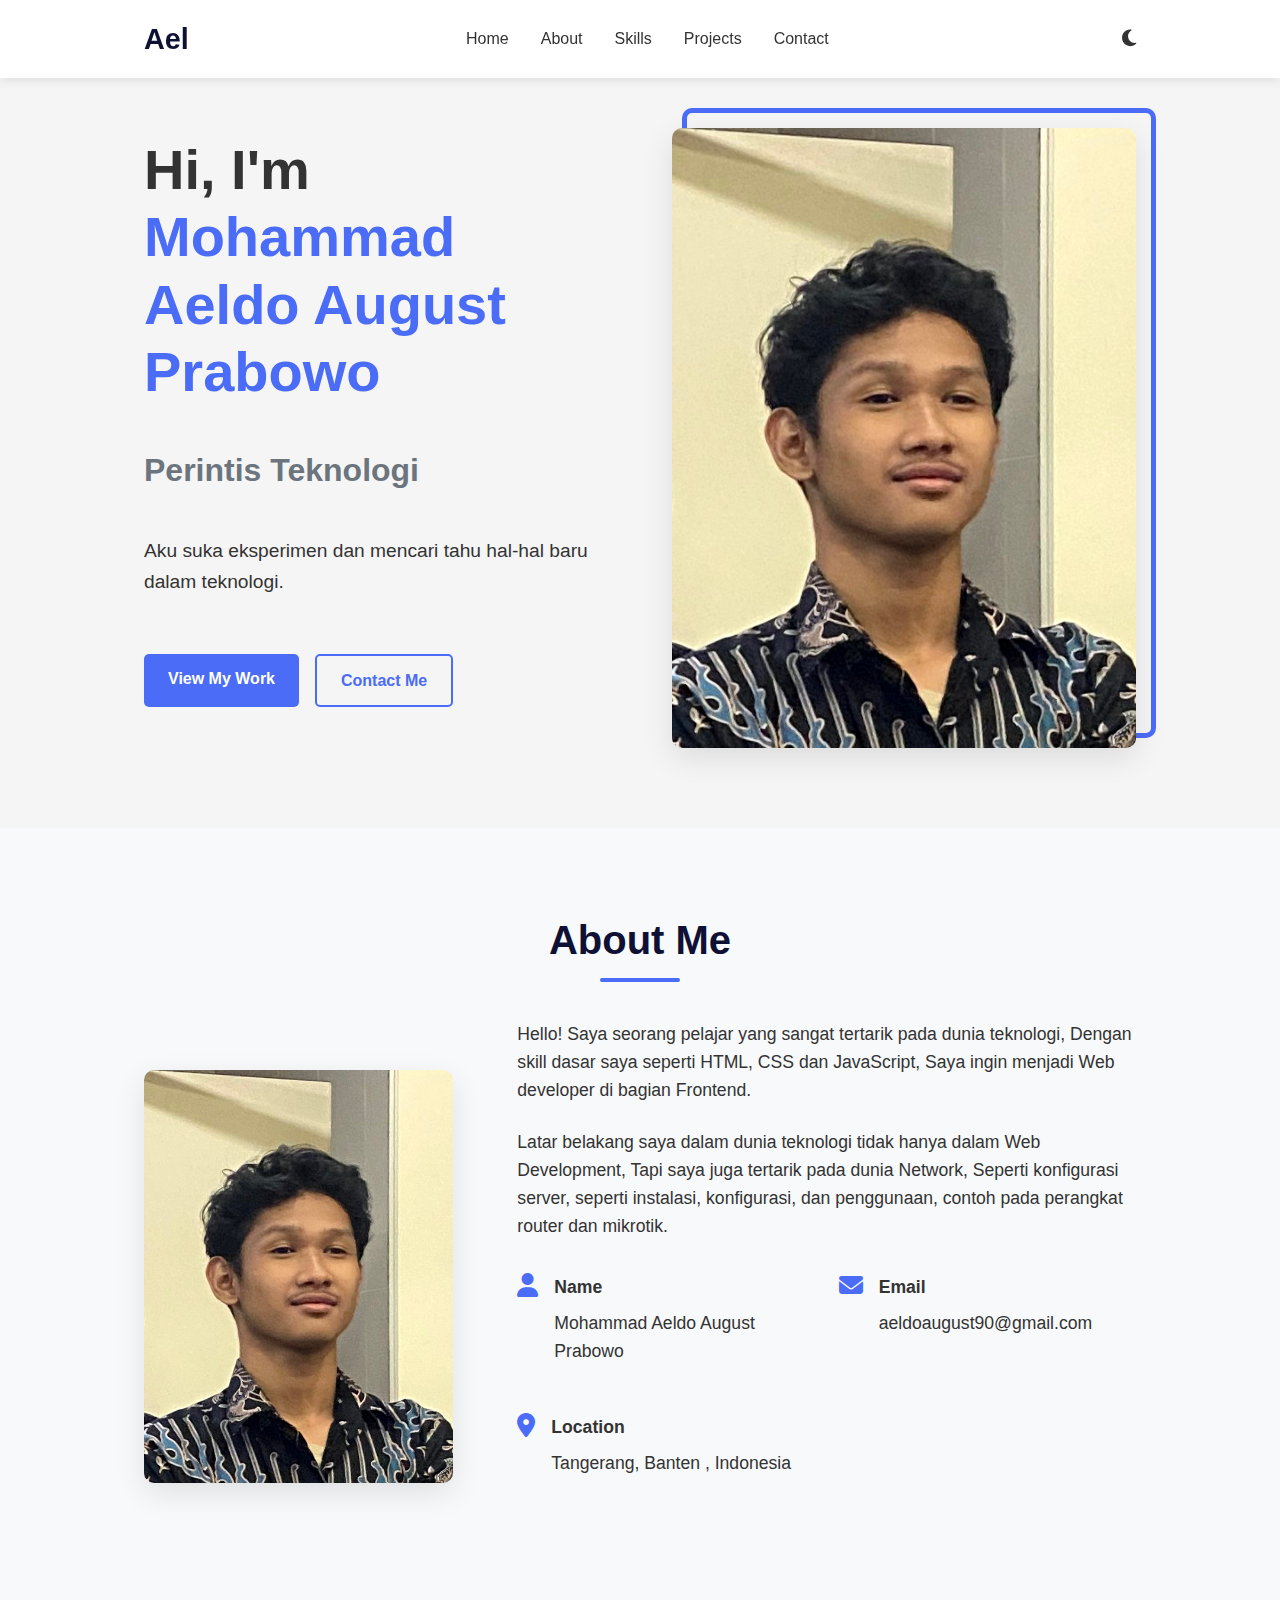
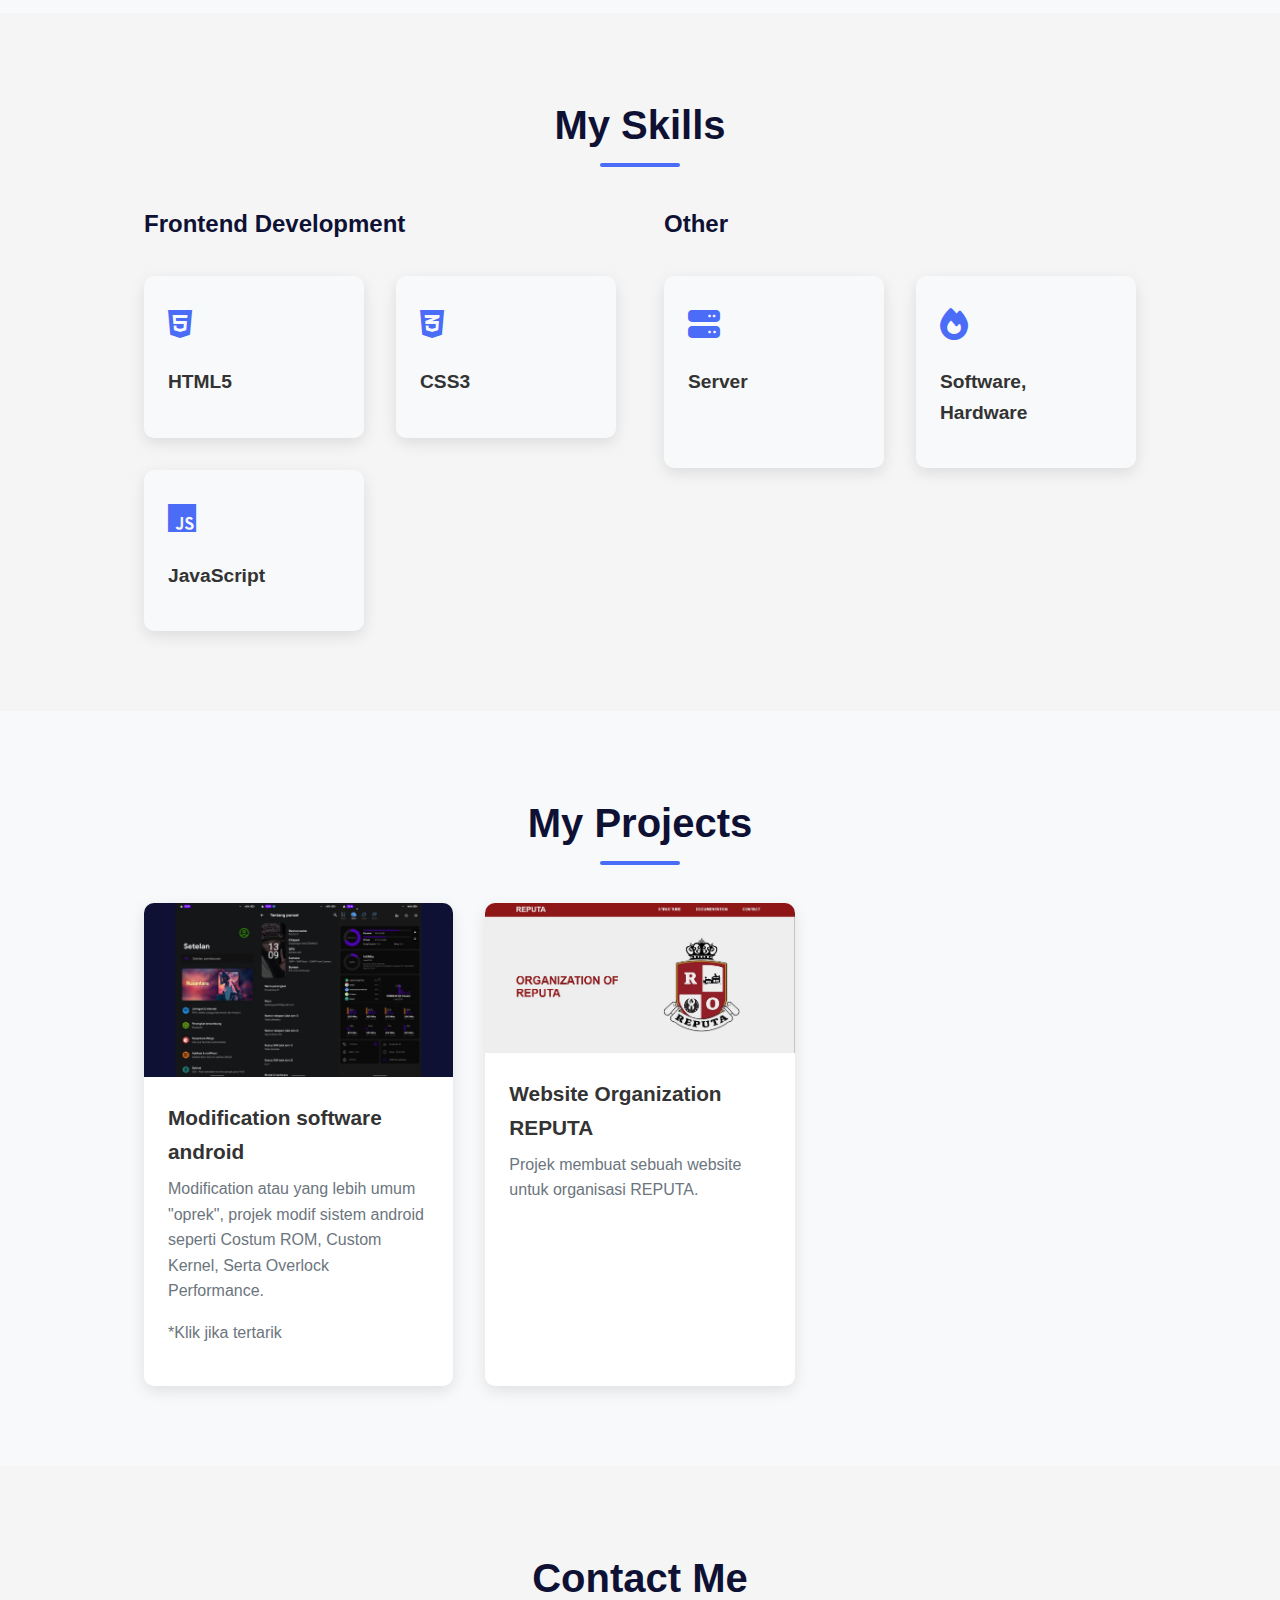
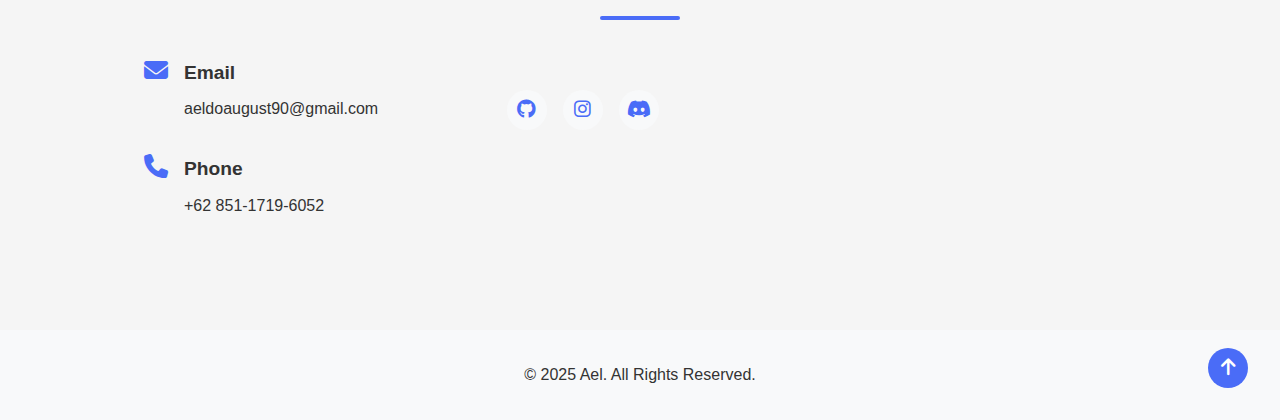
<file: index.html>
<!DOCTYPE html>
<html lang="en">

<head>
  <meta charset="UTF-8">
  <meta name="viewport" content="width=device-width, initial-scale=1.0">
  <title>My Portfolio</title>
  <link rel="stylesheet" href="styles.css">
  <link rel="stylesheet" href="https://cdnjs.cloudflare.com/ajax/libs/font-awesome/6.4.0/css/all.min.css">
</head>

<body>
  <header>
    <div class="container">
      <nav>
        <div class="logo">Ael</div>
        <ul class="nav-links">
          <li><a href="#home">Home</a></li>
          <li><a href="#about">About</a></li>
          <li><a href="#skills">Skills</a></li>
          <li><a href="#projects">Projects</a></li>
          <li><a href="#contact">Contact</a></li>
        </ul>
        <div class="theme-toggle">
          <i class="fas fa-moon"></i>
        </div>
        <div class="hamburger">
          <div class="line"></div>
          <div class="line"></div>
          <div class="line"></div>
        </div>
      </nav>
    </div>
  </header>

  <section id="home" class="hero">
    <div class="container">
      <div class="hero-content">
        <h1>Hi, I'm <span class="highlight">Mohammad Aeldo August Prabowo</span></h1>
        <h2>Perintis Teknologi</h2>
        <p>Aku suka eksperimen dan mencari tahu hal-hal baru dalam teknologi.</p>
        <div class="cta-buttons">
          <a href="#projects" class="btn primary-btn">View My Work</a>
          <a href="#contact" class="btn secondary-btn">Contact Me</a>
        </div>
        <!--         <div class="social-icons">
          <a href="#" target="_blank"><i class="fab fa-github"></i></a>
          <a href="#" target="_blank"><i class="fab fa-linkedin"></i></a>
          <a href="#" target="_blank"><i class="fab fa-twitter"></i></a>
        </div> -->
      </div>
      <div class="hero-image">
        <img src="IMG_0895~3.jpg" alt="Profile Image">
      </div>
    </div>
  </section>

  <section id="about" class="about">
    <div class="container">
      <h2 class="section-title">About Me</h2>
      <div class="about-content">
        <div class="about-image">
          <img src="IMG_0895~3.jpg" alt="About Me">
        </div>
        <div class="about-text">
          <p>Hello! Saya seorang pelajar yang sangat tertarik pada dunia teknologi, Dengan skill dasar saya seperti
            HTML, CSS dan JavaScript, Saya ingin menjadi Web developer di bagian Frontend.</p>
          <p>Latar belakang saya dalam dunia teknologi tidak hanya dalam Web Development, Tapi saya juga tertarik pada
            dunia Network, Seperti konfigurasi server, seperti instalasi, konfigurasi, dan penggunaan, contoh pada
            perangkat router dan mikrotik.</p>
          <div class="about-details">
            <div class="detail">
              <i class="fas fa-user"></i>
              <div>
                <h3>Name</h3>
                <p>Mohammad Aeldo August Prabowo</p>
              </div>
            </div>
            <div class="detail">
              <i class="fas fa-envelope"></i>
              <div>
                <h3>Email</h3>
                <p>aeldoaugust90@gmail.com</p>
              </div>
            </div>
            <div class="detail">
              <i class="fas fa-map-marker-alt"></i>
              <div>
                <h3>Location</h3>
                <p>Tangerang, Banten , Indonesia</p>
              </div>
            </div>
            <!--      <div class="detail">
              <i class="fas fa-graduation-cap"></i>
              <div>
                <h3>Education</h3>
                <p>Your Degree, University</p>
              </div>
            </div> -->
          </div>
          <!--           <a href="#" class="btn primary-btn">Download Resume</a> -->
        </div>
      </div>
    </div>
  </section>

  <section id="skills" class="skills">
    <div class="container">
      <h2 class="section-title">My Skills</h2>
      <div class="skills-content">
        <div class="skill-category">
          <h3>Frontend Development</h3>
          <div class="skills-grid">
            <div class="skill-item">
              <div class="skill-icon"><i class="fab fa-html5"></i></div>
              <h4>HTML5</h4>
            </div>
            <div class="skill-item">
              <div class="skill-icon"><i class="fab fa-css3-alt"></i></div>
              <h4>CSS3</h4>
            </div>
            <div class="skill-item">
              <div class="skill-icon"><i class="fab fa-js"></i></div>
              <h4>JavaScript</h4>
            </div>

          </div>
        </div>
        <div class="skill-category">
          <h3>Other</h3>
          <div class="skills-grid">
            <!--        <div class="skill-item">
              <div class="skill-icon"><i class="fab fa-node-js"></i></div>
              <h4>Node.js</h4>
            </div>
             -->
            <!--        <div class="skill-item">
              <div class="skill-icon"><i class="fas fa-database"></i></div>
              <h4></h4>
            </div>
              -->
            <div class="skill-item">
              <div class="skill-icon"><i class="fas fa-server"></i></div>
              <h4>Server</h4>
            </div>
            <div class="skill-item">
              <div class="skill-icon"><i class="fas fa-fire"></i></div>
              <h4>Software, Hardware</h4>
            </div>
          </div>
        </div>
      </div>
    </div>
  </section>

  <section id="projects" class="projects">
    <div class="container">
      <h2 class="section-title">My Projects</h2>
      <!--   <div class="project-filters">
        <button class="filter-btn active" data-filter="all">All</button>
        <button class="filter-btn" data-filter="web">Web</button>
        <button class="filter-btn" data-filter="app">App</button>
        <button class="filter-btn" data-filter="design">Design</button>
      </div>
       -->
      <div class="projects-grid">
        <div class="project-card" data-category="web">
          <div class="project-image">
            <img src="projek2n.jpg" alt="Project 1">
            <div class="project-overlay">
              <div class="project-links">
                <a href="404.html" target="_blank"><i class="fas fa-link"></i></a>
                <a href="404.html" target="_blank"><i class="fab fa-github"></i></a>
              </div>
            </div>
          </div>
          <div class="project-info">
            <h3>Modification software android</h3>
            <p>Modification atau yang lebih umum "oprek", projek modif sistem android seperti Costum ROM, Custom Kernel,
              Serta Overlock Performance.</p>
            <p>*Klik jika tertarik</p>
          </div>
        </div>
        <div class="project-card" data-category="app">
          <div class="project-image">
            <img src="projek2.jpg" alt="Project 2">
            <div class="project-overlay">
              <div class="project-links">
                <a href="404.html" target="_blank"><i class="fas fa-link"></i></a>
                <a href="404.html" target="_blank"><i class="fab fa-github"></i></a>
              </div>
            </div>
          </div>
          <div class="project-info">
            <h3>Website Organization REPUTA</h3>
            <p>Projek membuat sebuah website untuk organisasi REPUTA.</p>
          </div>
        </div>
        <!-- <div class="project-card" data-category="design">
          <div class="project-image">
            <img src="/placeholder.svg?height=250&width=400" alt="Project 3">
            <div class="project-overlay">
              <div class="project-links">
                <a href="#" target="_blank"><i class="fas fa-link"></i></a>
                <a href="#" target="_blank"><i class="fab fa-github"></i></a>
              </div>
            </div>
          </div>
          <div class="project-info">
            <h3>Portfolio Design</h3>
            <p>A modern portfolio design with smooth animations, responsive layout, and dark/light mode toggle.</p>
            <div class="project-tags">
              <span>HTML</span>
              <span>CSS</span>
              <span>JavaScript</span>
              <span>Figma</span>
            </div>
          </div>
        </div>
        <div class="project-card" data-category="web">
          <div class="project-image">
            <img src="/placeholder.svg?height=250&width=400" alt="Project 4">
            <div class="project-overlay">
              <div class="project-links">
                <a href="#" target="_blank"><i class="fas fa-link"></i></a>
                <a href="#" target="_blank"><i class="fab fa-github"></i></a>
              </div>
            </div>
          </div>
          <div class="project-info">
            <h3>Weather Dashboard</h3>
            <p>A weather dashboard that displays current weather and forecasts for multiple locations using a weather API.</p>
            <div class="project-tags">
              <span>HTML</span>
              <span>CSS</span>
              <span>JavaScript</span>
              <span>API</span>
            </div>
          </div>
        </div> -->
      </div>
    </div>
  </section>

  <section id="contact" class="contact">
    <div class="container">
      <h2 class="section-title">Contact Me</h2>
      <div class="contact-content">
        <div class="contact-info">
          <div class="contact-item">
            <i class="fas fa-envelope"></i>
            <div>
              <h3>Email</h3>
              <p>aeldoaugust90@gmail.com</p>
            </div>
          </div>
          <div class="contact-item">
            <i class="fas fa-phone"></i>
            <div>
              <h3>Phone</h3>
              <p>+62 851-1719-6052</p>
            </div>
          </div>
          <!--           <div class="contact-item">
            <i class="fas fa-map-marker-alt"></i>
            <div>
              <h3>Location</h3>
              <p>Your City, Country</p>
            </div>
          </div> -->
        </div>

        <div class="social-links">
          <a href="404.html" target="_blank"><i class="fab fa-github"></i></a>
          <a href="https://www.instagram.com/evylaell/" target="_blank"><i class="fab fa-instagram"></i></a>
          <a href="404.html" target="_blank"><i class="fab fa-discord"></i></a>
        </div>
  </section>

  <footer>
    <div class="container">
      <p>&copy; 2025 Ael. All Rights Reserved.</p>
      <div class="back-to-top">
        <a href="#home"><i class="fas fa-arrow-up"></i></a>
      </div>
    </div>
  </footer>

  <script src="script.js"></script>
</body>

</html>
</file>
<file: styles.css>
/* Base Styles */
:root {
  --primary-color: #4a6cf7;
  --secondary-color: #6c757d;
  --dark-color: #0e1133;
  --light-color: #f8f9fa;
  --success-color: #28a745;
  --danger-color: #dc3545;
  --body-color: #f5f5f5;
  --text-color: #333;
  --border-color: #e9ecef;
  --shadow-color: rgba(0, 0, 0, 0.1);
  --transition: all 0.3s ease;
  --container-width-lg: 80%;
  --container-width-md: 90%;
}

.dark {
  --primary-color: #6d8dff;
  --secondary-color: #adb5bd;
  --dark-color: #f8f9fa;
  --light-color: #121212;
  --body-color: #1a1a1a;
  --text-color: #f5f5f5;
  --border-color: #2d2d2d;
  --shadow-color: rgba(255, 255, 255, 0.05);
}

* {
  margin: 0;
  padding: 0;
  box-sizing: border-box;
}

html {
  scroll-behavior: smooth;
}

body {
  font-family: "Segoe UI", Tahoma, Geneva, Verdana, sans-serif;
  line-height: 1.6;
  color: var(--text-color);
  background-color: var(--body-color);
  transition: var(--transition);
}

a {
  text-decoration: none;
  color: var(--text-color);
  transition: var(--transition);
}

ul {
  list-style: none;
}

img {
  max-width: 100%;
  height: auto;
  display: block;
}

.container {
  width: var(--container-width-lg);
  max-width: 1200px;
  margin: 0 auto;
  padding: 0 1rem;
}

.section-title {
  font-size: 2.5rem;
  text-align: center;
  margin-bottom: 3rem;
  position: relative;
  color: var(--dark-color);
}

.dark .section-title {
  color: var(--dark-color);
}

.section-title::after {
  content: "";
  position: absolute;
  bottom: -10px;
  left: 50%;
  transform: translateX(-50%);
  width: 80px;
  height: 4px;
  background-color: var(--primary-color);
  border-radius: 2px;
}

.btn {
  display: inline-block;
  padding: 0.75rem 1.5rem;
  border-radius: 5px;
  font-weight: 600;
  cursor: pointer;
  transition: var(--transition);
  border: none;
}

.primary-btn {
  background-color: var(--primary-color);
  color: white;
}

.primary-btn:hover {
  background-color: #3a5bd9;
  transform: translateY(-3px);
  box-shadow: 0 10px 20px var(--shadow-color);
}

.secondary-btn {
  background-color: transparent;
  border: 2px solid var(--primary-color);
  color: var(--primary-color);
}

.secondary-btn:hover {
  background-color: var(--primary-color);
  color: white;
  transform: translateY(-3px);
  box-shadow: 0 10px 20px var(--shadow-color);
}

.highlight {
  color: var(--primary-color);
}

/* Header Styles */
header {
  position: fixed;
  top: 0;
  left: 0;
  width: 100%;
  z-index: 1000;
  background-color: rgba(255, 255, 255, 0.95);
  box-shadow: 0 2px 10px var(--shadow-color);
  transition: var(--transition);
}

.dark header {
  background-color: rgba(26, 26, 26, 0.95);
}

header.scrolled {
  padding: 0.5rem 0;
}

nav {
  display: flex;
  justify-content: space-between;
  align-items: center;
  padding: 1rem 0;
}

.logo {
  font-size: 1.8rem;
  font-weight: 700;
  color: var(--dark-color);
}

.dark .logo {
  color: var(--dark-color);
}

.nav-links {
  display: flex;
  gap: 2rem;
}

.nav-links a {
  font-weight: 500;
  position: relative;
}

.nav-links a::after {
  content: "";
  position: absolute;
  bottom: -5px;
  left: 0;
  width: 0;
  height: 2px;
  background-color: var(--primary-color);
  transition: var(--transition);
}

.nav-links a:hover::after,
.nav-links a.active::after {
  width: 100%;
}

.theme-toggle {
  cursor: pointer;
  font-size: 1.2rem;
  margin-left: 1rem;
}

.hamburger {
  display: none;
  cursor: pointer;
}

.hamburger .line {
  width: 25px;
  height: 3px;
  background-color: var(--dark-color);
  margin: 5px 0;
  transition: var(--transition);
}

.dark .hamburger .line {
  background-color: var(--dark-color);
}

/* Hero Section */
.hero {
  padding: 8rem 0 5rem;
  background-color: var(--body-color);
}

.hero-content {
  display: flex;
  flex-direction: column;
  justify-content: center;
  gap: 1.5rem;
}

.hero .container {
  display: grid;
  grid-template-columns: 1fr 1fr;
  gap: 4rem;
  align-items: center;
}

.hero h1 {
  font-size: 3.5rem;
  line-height: 1.2;
  margin-bottom: 1rem;
}

.hero h2 {
  font-size: 2rem;
  color: var(--secondary-color);
  margin-bottom: 1rem;
}

.hero p {
  font-size: 1.2rem;
  margin-bottom: 2rem;
  max-width: 500px;
}

.cta-buttons {
  display: flex;
  gap: 1rem;
  margin-bottom: 2rem;
}

.social-icons {
  display: flex;
  gap: 1rem;
}

.social-icons a {
  display: flex;
  align-items: center;
  justify-content: center;
  width: 40px;
  height: 40px;
  border-radius: 50%;
  background-color: var(--light-color);
  color: var(--primary-color);
  font-size: 1.2rem;
  transition: var(--transition);
}

.dark .social-icons a {
  background-color: var(--border-color);
}

.social-icons a:hover {
  background-color: var(--primary-color);
  color: white;
  transform: translateY(-3px);
}

.hero-image {
  position: relative;
  z-index: 1;
}

.hero-image::before {
  content: "";
  position: absolute;
  top: -20px;
  right: -20px;
  width: 100%;
  height: 100%;
  border: 5px solid var(--primary-color);
  border-radius: 10px;
  z-index: -1;
}

.hero-image img {
  border-radius: 10px;
  box-shadow: 0 10px 30px var(--shadow-color);
}

/* About Section */
.about {
  padding: 5rem 0;
  background-color: var(--light-color);
}

.dark .about {
  background-color: var(--light-color);
}

.about-content {
  display: grid;
  grid-template-columns: 1fr 2fr;
  gap: 4rem;
  align-items: center;
}

.about-image {
  position: relative;
}

.about-image img {
  border-radius: 10px;
  box-shadow: 0 10px 30px var(--shadow-color);
}

.about-text p {
  margin-bottom: 1.5rem;
  font-size: 1.1rem;
}

.about-details {
  display: grid;
  grid-template-columns: 1fr 1fr;
  gap: 1.5rem;
  margin: 2rem 0;
}

.detail {
  display: flex;
  align-items: flex-start;
  gap: 1rem;
}

.detail i {
  font-size: 1.5rem;
  color: var(--primary-color);
}

.detail h3 {
  font-size: 1.1rem;
  margin-bottom: 0.5rem;
}

/* Skills Section */
.skills {
  padding: 5rem 0;
  background-color: var(--body-color);
}

.skills-content {
  display: grid;
  grid-template-columns: 1fr 1fr;
  gap: 3rem;
}

.skill-category h3 {
  font-size: 1.5rem;
  margin-bottom: 2rem;
  color: var(--dark-color);
}

.dark .skill-category h3 {
  color: var(--dark-color);
}

.skills-grid {
  display: grid;
  grid-template-columns: 1fr 1fr;
  gap: 2rem;
}

.skill-item {
  background-color: var(--light-color);
  padding: 1.5rem;
  border-radius: 10px;
  box-shadow: 0 5px 15px var(--shadow-color);
  transition: var(--transition);
}

.dark .skill-item {
  background-color: var(--border-color);
}

.skill-item:hover {
  transform: translateY(-5px);
  box-shadow: 0 10px 25px var(--shadow-color);
}

.skill-icon {
  font-size: 2rem;
  color: var(--primary-color);
  margin-bottom: 1rem;
}

.skill-item h4 {
  font-size: 1.2rem;
  margin-bottom: 1rem;
}

.skill-progress {
  height: 8px;
  background-color: var(--border-color);
  border-radius: 4px;
  overflow: hidden;
}

.dark .skill-progress {
  background-color: var(--body-color);
}

.progress-bar {
  height: 100%;
  background-color: var(--primary-color);
  border-radius: 4px;
  width: 0;
  transition: width 1.5s ease-in-out;
}

/* Projects Section */
.projects {
  padding: 5rem 0;
  background-color: var(--light-color);
}

.dark .projects {
  background-color: var(--light-color);
}

.project-filters {
  display: flex;
  justify-content: center;
  gap: 1rem;
  margin-bottom: 3rem;
}

.filter-btn {
  padding: 0.5rem 1.5rem;
  border: none;
  background-color: var(--border-color);
  color: var(--text-color);
  border-radius: 5px;
  cursor: pointer;
  transition: var(--transition);
}

.dark .filter-btn {
  background-color: var(--border-color);
  color: var(--dark-color);
}

.filter-btn.active,
.filter-btn:hover {
  background-color: var(--primary-color);
  color: white;
}

.projects-grid {
  display: grid;
  grid-template-columns: repeat(auto-fill, minmax(300px, 1fr));
  gap: 2rem;
}

.project-card {
  background-color: white;
  border-radius: 10px;
  overflow: hidden;
  box-shadow: 0 5px 15px var(--shadow-color);
  transition: var(--transition);
}

.dark .project-card {
  background-color: var(--border-color);
}

.project-card:hover {
  transform: translateY(-10px);
  box-shadow: 0 15px 30px var(--shadow-color);
}

.project-image {
  position: relative;
  overflow: hidden;
}

.project-image img {
  transition: var(--transition);
}

.project-card:hover .project-image img {
  transform: scale(1.1);
}

.project-overlay {
  position: absolute;
  top: 0;
  left: 0;
  width: 100%;
  height: 100%;
  background-color: rgba(74, 108, 247, 0.8);
  display: flex;
  align-items: center;
  justify-content: center;
  opacity: 0;
  transition: var(--transition);
}

.project-card:hover .project-overlay {
  opacity: 1;
}

.project-links {
  display: flex;
  gap: 1rem;
}

.project-links a {
  display: flex;
  align-items: center;
  justify-content: center;
  width: 45px;
  height: 45px;
  border-radius: 50%;
  background-color: white;
  color: var(--primary-color);
  font-size: 1.2rem;
  transition: var(--transition);
}

.project-links a:hover {
  background-color: var(--dark-color);
  color: white;
}

.project-info {
  padding: 1.5rem;
}

.project-info h3 {
  font-size: 1.3rem;
  margin-bottom: 0.5rem;
}

.project-info p {
  color: var(--secondary-color);
  margin-bottom: 1rem;
}

.project-tags {
  display: flex;
  flex-wrap: wrap;
  gap: 0.5rem;
}

.project-tags span {
  padding: 0.25rem 0.75rem;
  background-color: var(--border-color);
  border-radius: 20px;
  font-size: 0.8rem;
}

.dark .project-tags span {
  background-color: var(--body-color);
}

/* Contact Section */
.contact {
  padding: 5rem 0;
  background-color: var(--body-color);
}

.contact-content {
  display: grid;
  grid-template-columns: 1fr 2fr;
  gap: 3rem;
}

.contact-item {
  display: flex;
  align-items: flex-start;
  gap: 1rem;
  margin-bottom: 2rem;
}

.contact-item i {
  font-size: 1.5rem;
  color: var(--primary-color);
}

.contact-item h3 {
  font-size: 1.2rem;
  margin-bottom: 0.5rem;
}

.social-links {
  display: flex;
  gap: 1rem;
  margin-top: 2rem;
}

.social-links a {
  display: flex;
  align-items: center;
  justify-content: center;
  width: 40px;
  height: 40px;
  border-radius: 50%;
  background-color: var(--light-color);
  color: var(--primary-color);
  font-size: 1.2rem;
  transition: var(--transition);
}

.dark .social-links a {
  background-color: var(--border-color);
}

.social-links a:hover {
  background-color: var(--primary-color);
  color: white;
  transform: translateY(-3px);
}

.contact-form {
  background-color: var(--light-color);
  padding: 2rem;
  border-radius: 10px;
  box-shadow: 0 5px 15px var(--shadow-color);
}

.dark .contact-form {
  background-color: var(--border-color);
}

.form-group {
  margin-bottom: 1.5rem;
}

.form-group label {
  display: block;
  margin-bottom: 0.5rem;
  font-weight: 500;
}

.form-group input,
.form-group textarea {
  width: 100%;
  padding: 0.75rem;
  border: 1px solid var(--border-color);
  border-radius: 5px;
  background-color: var(--body-color);
  color: var(--text-color);
  font-family: inherit;
}

.dark .form-group input,
.dark .form-group textarea {
  background-color: var(--body-color);
  border-color: var(--border-color);
}

.form-group input:focus,
.form-group textarea:focus {
  outline: none;
  border-color: var(--primary-color);
}

/* Footer */
footer {
  background-color: var(--light-color);
  padding: 2rem 0;
  text-align: center;
  position: relative;
}

.dark footer {
  background-color: var(--border-color);
}

.back-to-top {
  position: absolute;
  right: 2rem;
  bottom: 2rem;
}

.back-to-top a {
  display: flex;
  align-items: center;
  justify-content: center;
  width: 40px;
  height: 40px;
  border-radius: 50%;
  background-color: var(--primary-color);
  color: white;
  font-size: 1.2rem;
  transition: var(--transition);
}

.back-to-top a:hover {
  background-color: var(--dark-color);
  transform: translateY(-5px);
}

/* Responsive Styles */
@media screen and (max-width: 1024px) {
  :root {
    --container-width-md: 90%;
  }

  .container {
    width: var(--container-width-md);
  }

  .hero h1 {
    font-size: 3rem;
  }

  .hero h2 {
    font-size: 1.8rem;
  }

  .about-content,
  .contact-content {
    grid-template-columns: 1fr;
    gap: 2rem;
  }

  .about-image {
    max-width: 400px;
    margin: 0 auto;
  }

  .skills-content {
    grid-template-columns: 1fr;
    gap: 2rem;
  }
}

@media screen and (max-width: 768px) {
  .hero .container {
    grid-template-columns: 1fr;
    text-align: center;
  }

  .hero-content {
    order: 2;
  }

  .hero-image {
    order: 1;
    max-width: 300px;
    margin: 0 auto 2rem;
  }

  .cta-buttons,
  .social-icons {
    justify-content: center;
  }

  .nav-links {
    position: fixed;
    top: 0;
    right: -100%;
    width: 70%;
    height: 100vh;
    background-color: var(--light-color);
    flex-direction: column;
    align-items: center;
    justify-content: center;
    transition: var(--transition);
    z-index: 999;
  }

  .dark .nav-links {
    background-color: var(--border-color);
  }

  .nav-links.active {
    right: 0;
  }

  .hamburger {
    display: block;
    z-index: 1000;
  }

  .hamburger.active .line:nth-child(1) {
    transform: rotate(45deg) translate(5px, 5px);
  }

  .hamburger.active .line:nth-child(2) {
    opacity: 0;
  }

  .hamburger.active .line:nth-child(3) {
    transform: rotate(-45deg) translate(5px, -5px);
  }

  .skills-grid {
    grid-template-columns: 1fr;
  }

  .projects-grid {
    grid-template-columns: 1fr;
  }
}

@media screen and (max-width: 480px) {
  .hero h1 {
    font-size: 2.5rem;
  }

  .hero h2 {
    font-size: 1.5rem;
  }

  .section-title {
    font-size: 2rem;
  }

  .about-details {
    grid-template-columns: 1fr;
  }

  .cta-buttons {
    flex-direction: column;
    gap: 1rem;
  }

  .project-filters {
    flex-wrap: wrap;
  }
}
</file>
